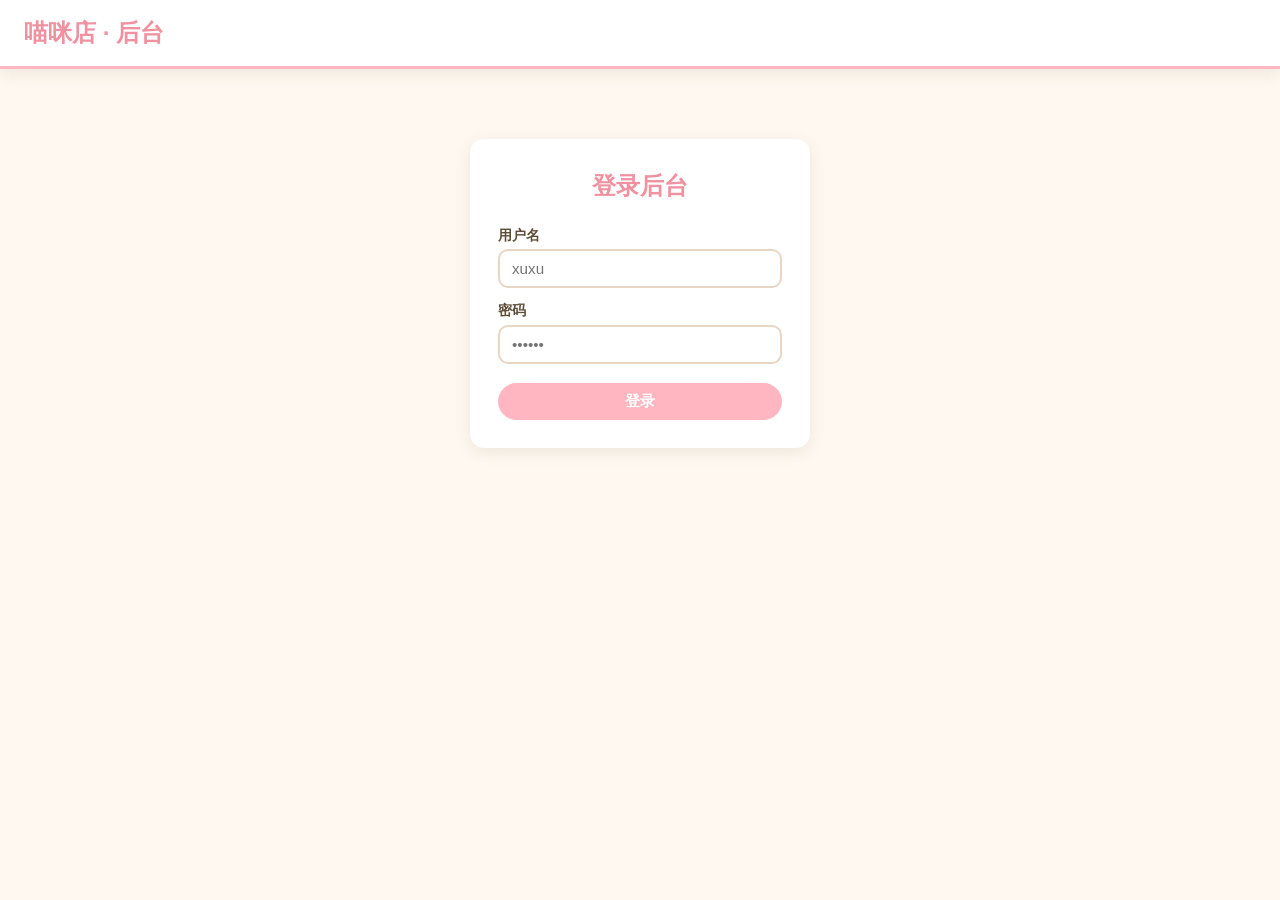
<file: static/admin.html>
﻿<!DOCTYPE html>
<html lang="zh-CN">
<head>
<meta charset="UTF-8">
<meta name="viewport" content="width=device-width,initial-scale=1.0,maximum-scale=5.0">
<title>后台管理 - 喵喵咪丫</title>
<link rel="stylesheet" href="/static/css/style.css">
  <!-- v20260913d -->
</head>
<body>
<header class="header">
  <div class="logo">喵咪店 · 后台</div>
  <nav class="nav-links" id="nav-auth" style="display:none;">
    <a href="/" target="_blank">查看网站</a>
    <a href="#" onclick="logout();return false;">退出登录</a>
  </nav>

</header>

<div id="login-section">
  <div class="login-box">
    <h2>登录后台</h2>
    <div class="form-group"><label>用户名</label><input type="text" id="login-user" placeholder="xuxu" autocomplete="username"></div>
    <div class="form-group"><label>密码</label><input type="password" id="login-pass" placeholder="••••••" autocomplete="current-password"></div>
    <button class="btn btn-pink" style="width:100%;justify-content:center;margin-top:8px;" onclick="doLogin()">登录</button>
  </div>
</div>

<div id="admin-main" class="admin-wrap" style="display:none;">
  <!-- 网站设置 -->
  <div class="table-wrap" style="margin-bottom:24px;">
    <div style="padding:18px 22px;border-bottom:2px solid #fce4ec;"><h2 style="color:var(--pink-dark);">网站设置</h2></div>
    <div style="padding:18px 22px;">
      <div class="form-group"><label>网站名称</label><input type="text" id="form-site_title" placeholder="喵喵咪丫"></div>
      <div class="form-group"><label>店铺说明（首页显示，最多300字）</label><textarea id="form-shop_description" rows="2" placeholder="店铺简介..." maxlength="300"></textarea></div>
      <div style="display:grid;grid-template-columns:1fr 1fr 1fr 1fr;gap:12px;margin-top:8px;">
        <div class="form-group"><label>店标图片（SVG/JPG/PNG）</label>
          <div class="upload-zone" onclick="document.getElementById('shop-logo-input').click()">点击上传店标</div>
          <input type="file" id="shop-logo-input" accept="image/*,.svg" style="display:none" onchange="uploadShopLogo(event)">
          <img id="shop-logo-preview" class="preview-img" style="display:none;max-width:100%;margin-top:6px;" alt="店标预览">
          <input type="hidden" id="form-shop_logo" value="">
        </div>
        <div class="form-group"><label>微信客服二维码</label>
          <div class="upload-zone" onclick="document.getElementById('qr-input').click()">点击上传</div>
          <input type="file" id="qr-input" accept="image/*" style="display:none" onchange="uploadQRImage(event)">
          <img id="settings-qr-preview" class="preview-img" style="display:none;max-width:100%;margin-top:6px;" alt="二维码">
          <input type="hidden" id="form-wechat_qr" value="">
        </div>
        <div class="form-group"><label>微信收款码</label>
          <div class="upload-zone" onclick="document.getElementById('wechat-pay-input').click()">点击上传</div>
          <input type="file" id="wechat-pay-input" accept="image/*" style="display:none" onchange="uploadPayQRImage(event,'wechat')">
          <img id="wechat-pay-preview" class="preview-img" style="display:none;max-width:100%;margin-top:6px;" alt="微信收款码">
          <input type="hidden" id="form-wechat_pay_qr" value="">
        </div>
        <div class="form-group"><label>支付宝收款码</label>
          <div class="upload-zone" onclick="document.getElementById('alipay-pay-input').click()">点击上传</div>
          <input type="file" id="alipay-pay-input" accept="image/*" style="display:none" onchange="uploadPayQRImage(event,'alipay')">
          <img id="alipay-pay-preview" class="preview-img" style="display:none;max-width:100%;margin-top:6px;" alt="支付宝收款码">
          <input type="hidden" id="form-alipay_qr" value="">
        </div>
      </div>
      <button class="btn btn-pink" onclick="saveSettings()" style="margin-top:8px;">保存设置</button><button class="btn btn-sm" onclick="manualSync()" style="margin-top:8px;margin-left:8px;background:#e8f5e9;color:#2e7d32;">同步到GitHub</button>
    </div>
  </div>

  <!-- 分类管理 -->
  <div class="table-wrap" style="margin-bottom:24px;">
    <div style="padding:18px 22px;border-bottom:2px solid #fce4ec;"><h2 style="color:var(--pink-dark);">分类管理</h2></div>
    <div style="padding:18px 22px;">
      <p style="color:#aaa;font-size:0.82rem;margin-bottom:12px;">修改名称或排序后点保存，首页导航栏即时生效</p>
      <div id="cat-list"></div>
      <button class="btn btn-pink" onclick="saveCategories()" style="margin-top:8px;">保存分类</button>
      <button class="btn btn-sm" onclick="addCategory()" style="margin-top:8px;margin-left:8px;background:#eee;color:var(--brown);">＋ 新增分类</button>
    </div>
  </div>

  <!-- 商品管理 -->
  <div class="admin-toolbar">
    <h2>商品管理 (<span id="product-count">0</span>/30)</h2>
    <button class="btn btn-pink" onclick="openModal('add')">＋ 新增商品</button>
  </div>
  <div class="table-wrap">
    <table>
      <thead><tr><th>图片</th><th>ID</th><th>标题</th><th>名称</th><th>分类</th><th>价格</th><th>库存</th><th>操作</th></tr></thead>
      <tbody id="product-table-body"></tbody>
    </table>
  </div>

  <!-- 订单管理 -->
  <div class="admin-toolbar" style="margin-top:28px;">
    <h2>订单管理 (<span id="order-count">0</span>)</h2>
    <button class="btn btn-sm" onclick="cleanOrders()" style="background:#eee;color:var(--brown);">清理过期订单</button>
  </div>
  <div class="table-wrap">
    <table>
      <thead><tr><th>ID</th><th>商品</th><th>邮箱</th><th>数量</th><th>金额</th><th>状态</th><th>创建时间</th><th>操作</th></tr></thead>
      <tbody id="order-table-body"></tbody>
    </table>
  </div>

  <!-- 修改密码（末尾） -->
  <div class="table-wrap" style="margin-top:24px;">
    <div style="padding:18px 22px;border-bottom:2px solid #fce4ec;"><h2 style="color:var(--pink-dark);">修改密码</h2></div>
    <div style="padding:18px 22px;">
      <div class="form-group"><label>当前密码</label><input type="password" id="form-old_password" placeholder="输入当前密码"></div>
      <div class="form-group"><label>新密码</label><input type="password" id="form-new_password" placeholder="输入新密码"></div>
      <div class="form-group"><label>确认新密码</label><input type="password" id="form-confirm_password" placeholder="再次输入新密码"></div>
      <button class="btn btn-pink" onclick="changePassword()">修改密码</button>
    </div>
  </div>
</div>

<!-- 商品弹窗 -->
<div class="modal-overlay" id="modal">
  <div class="modal">
    <h3 id="modal-title">新增商品</h3>
    <input type="hidden" id="form-id">
    <div class="form-group"><label>商品标题（≤60字，用于搜索和展示）</label><input type="text" id="form-title" placeholder="如：金渐层幼猫A窝精品"></div>
    <div class="form-group"><label>分类 *</label>
      <select id="form-category"><option value="">请选择分类</option></select>
    </div>
    <div style="display:grid;grid-template-columns:1fr 1fr;gap:12px;">
      <div class="form-group"><label>价格（元）*</label><input type="number" id="form-price" placeholder="0.00" step="0.01"></div>
      <div class="form-group"><label>库存数量</label><input type="number" id="form-stock" placeholder="0"></div>
    </div>
    <div class="form-group"><label>商品图片（头图，1:1）</label>
      <div class="upload-zone" onclick="document.getElementById('file-input').click()">点击上传头图</div>
      <input type="file" id="file-input" accept="image/*" style="display:none" onchange="uploadImage(event)">
      <img id="preview-img" class="preview-img" style="display:none;max-width:150px;" alt="预览">
      <input type="hidden" id="form-image" value="placeholder.jpg">
    </div>
    <div class="form-group">
      <label>详情图（可选）</label>
      <div class="upload-zone" onclick="document.getElementById('detail-file-input').click()">点击上传详情图</div>
      <input type="file" id="detail-file-input" accept="image/*" style="display:none" onchange="uploadDetailImage(event)">
      <img id="detail-preview-img" class="preview-img" style="display:none;max-width:150px;margin-top:6px;" alt="详情图预览">
      <input type="hidden" id="form-detail_image" value="">
    </div>
    <div class="form-group"><label>商品描述</label><textarea id="form-desc" rows="2" placeholder="简短介绍..."></textarea></div>
    <div class="form-group"><label>客服微信（选填）</label><input type="text" id="form-wechat" placeholder="留空则不显示"></div>
    <div class="btn-row">
      <button class="btn btn-pink" onclick="submitForm()">保存</button>
      <button class="btn btn-sm" style="background:#ccc;" onclick="closeModal()">取消</button>
    </div>
  </div>
</div>

<div class="toast" id="toast"></div>
<script src="/static/js/admin.js"></script>
<script>
function doLogin(){ login(document.getElementById("login-user").value, document.getElementById("login-pass").value); }
document.getElementById("login-pass").addEventListener("keydown", function(e){ if(e.key==="Enter") doLogin(); });
</script>


</body>
</html>
</file>
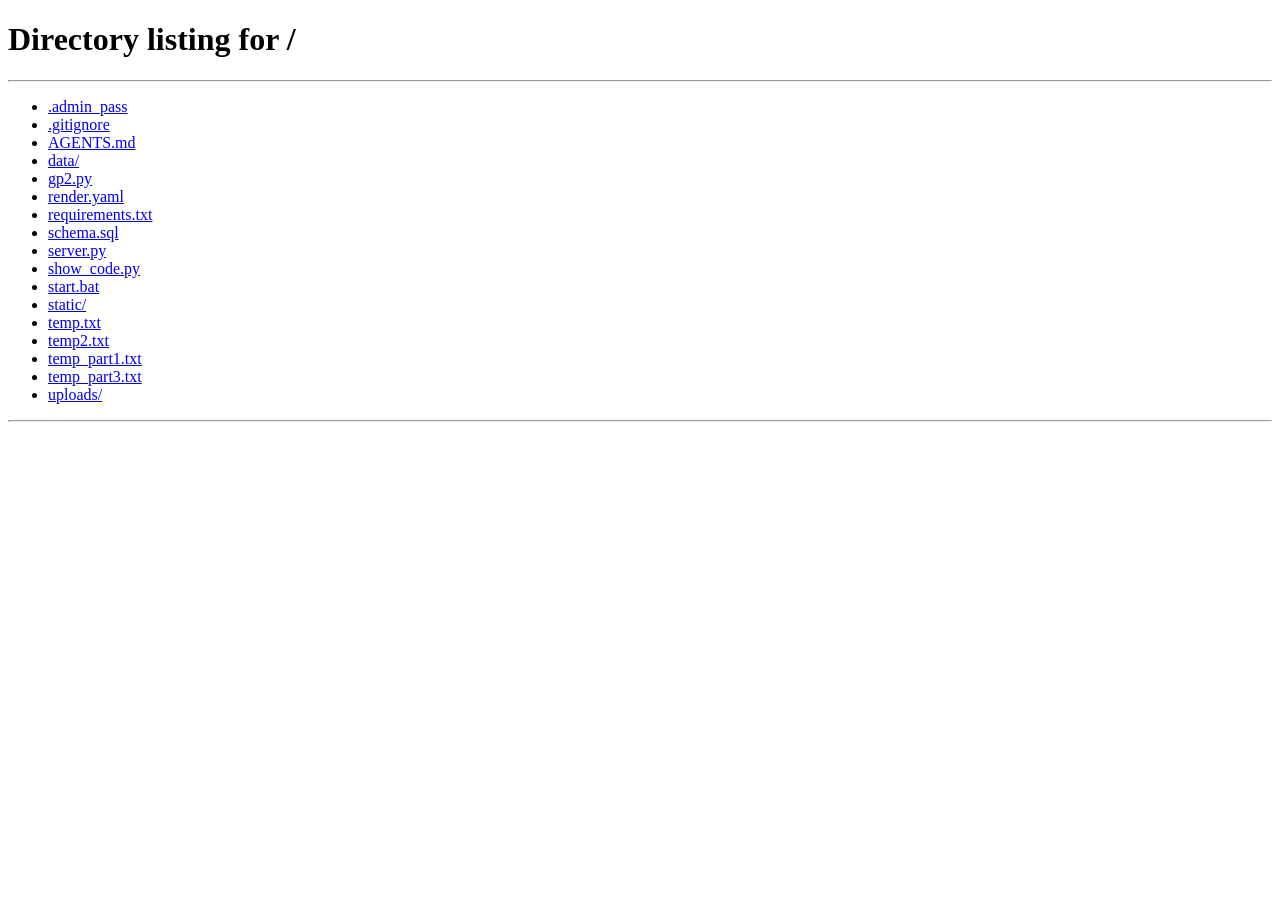
<file: static/product.html>
<!DOCTYPE html><html lang="zh-CN"><head><meta charset="UTF-8"><meta name="viewport" content="width=device-width,initial-scale=1.0,maximum-scale=5.0"><title id="page-title">加载中...</title><link rel="stylesheet" href="/static/css/style.css">  <!-- v20260913d --></head><body><header class="header">  <div class="header-left">    <img id="shop-logo-img" src="" alt="店标" style="display:none;height:36px;width:auto;margin-right:10px;vertical-align:middle;">    <div class="logo" id="site-logo"></div>  </div>  <nav class="nav-links">    <a href="javascript:history.back()">&#8592; 返回</a>    <a href="/">首页</a>  </nav></header><div class="detail-wrap" id="detail">  <p class="loading-text">加载中...</p></div><footer class="footer">  <p id="footer-text">让每一只小猫咪找到温暖的家</p>  <div class="btn-row">    <a href="javascript:void(0)" class="btn btn-wechat" onclick="showWechatQR()">微信客服</a>  </div></footer><div class="modal-overlay" id="qr-modal">  <div class="modal qr-modal">    <h3>微信客服</h3>    <img id="qr-img" src="" alt="二维码" style="max-width:220px;border-radius:12px;margin:16px 0;">    <p id="qr-placeholder" style="color:#8B7355;display:none;">暂无二维码，请联系客服</p>    <button class="btn btn-pink btn-sm" onclick="closeQR()">关闭</button>  </div></div><div class="modal-overlay" id="pay-modal">  <div class="modal pay-modal">    <h3>确认支付</h3>    <div id="pay-step1">      <p style="font-size:0.88rem;color:var(--brown-light);margin-bottom:12px;">请填写信息以创建订单，用于后续查询</p>      <div class="form-group"><label>您的邮箱 *</label><input type="email" id="pay-email" placeholder="example@mail.com"></div>      <div class="form-group"><label>查询密码（6-8位数字，用于以后查询订单）*</label><input type="password" id="pay-password" placeholder="请输入6-8位数字" maxlength="8" pattern="[0-9]*"></div>      <div class="pay-total">应付金额：<span id="pay-amount" style="color:var(--pink-dark);font-size:1.5rem;font-weight:800;">￥0</span></div>      <div class="btn-row" style="justify-content:center;gap:12px;">        <button class="btn btn-pink" onclick="createOrderAndShowPay()">确认下单</button>        <button class="btn btn-pink" style="background:#ccc;" onclick="closePayModal()">返回</button>      </div>    </div>    <div id="pay-step2" style="display:none;">      <p style="text-align:center;color:#7BC89A;font-weight:700;margin-bottom:10px;">&#10004; 订单已创建，请选择支付方式</p>      <div class="pay-total">应付金额：<span id="pay-amount2" style="color:var(--pink-dark);font-size:1.5rem;font-weight:800;">￥0</span></div>      <div class="pay-options">        <div class="pay-option" onclick="showPayQR('wechat')">          <div class="pay-icon wechat-icon">微</div>          <div class="pay-label">微信支付</div>        </div>        <div class="pay-option" onclick="showPayQR('alipay')">          <div class="pay-icon alipay-icon">支</div>          <div class="pay-label">支付宝</div>        </div>      </div>      <div id="pay-qrcode-area" style="text-align:center;margin-top:14px;display:none;">        <img id="pay-qrcode-img" src="" alt="收款码" style="max-width:220px;border-radius:12px;">        <p id="pay-qrcode-label" style="margin-top:8px;color:var(--brown-light);font-size:0.9rem;"></p>      </div>      <div class="btn-row" style="justify-content:center;margin-top:12px;gap:10px;">        <button class="btn btn-pink pay-confirm-btn" onclick="showOrderSuccess()">           <span class="pay-main">支付后点我</span>          <span class="pay-sub">可截图发客服确认订单</span>        </button>        <button class="btn btn-secondary btn-sm" onclick="closePayModal()">取消</button>      </div>    </div>  </div></div><script src="/static/js/main.js?v=6"></script><script>var currentProduct=null,currentQty=1,_paySettings={};function loadDetail(){  var params=new URLSearchParams(location.search);var id=params.get("id");  if(!id){location.href="/";return;}  var detailEl=document.getElementById('detail');  var timeout=setTimeout(function(){detailEl.innerHTML='<p class="loading-text" style="color:#e74c3c;">加载超时，请刷新重试</p>';},10000);  Promise.all([fetch("/api/settings"),fetch("/api/products?id="+id)])    .then(function(responses){return Promise.all(responses.map(function(r){return r.json();}));})    .then(function(data){      clearTimeout(timeout);      siteSettings=data[0]||{};var prod=data[1];      if(!prod||!prod.id){detailEl.innerHTML='<p class="loading-text" style="color:#e74c3c;">商品不存在</p>';return;}      currentProduct=prod;currentQty=1;      var stockHtml=prod.stock>0?'<span style="color:#7BC89A;font-weight:700;">有货 ('+prod.stock+' 件)</span>':'<span style="color:#e74c3c;font-weight:700;">已售罄</span>';      var titleHtml=prod.title?'<h1>'+esc(prod.title)+'</h1>':'<h1>'+esc(prod.name)+'</h1>';      var topHtml='<div class="detail-top"><div class="detail-left"><img class="detail-head-img" src='+toImgSrc(esc(prod.image))+' alt="'+esc(prod.name)+'" onerror="this.src=\'/uploads/placeholder.jpg\'">'+        '</div><div class="detail-right">'+        '<span class="detail-cat">'+esc(prod.category)+'</span>'+titleHtml+        '<div class="detail-price">\u00A5'+prod.price+'</div>'+        '<div class="detail-stock">'+stockHtml+'</div>'+        buildQtySection(prod.price,prod.stock)+        '</div></div>';      var descHtml='<p class="detail-desc">'+esc(prod.description||'联系我们了解更多')+'</p>';      var detImgHtml='';      if(prod.detail_image){detImgHtml+='<div class="detail-img-wrap"><img class="detail-img" id="detail-main-img" src='+toImgSrc(esc(prod.detail_image))+' alt="详情图" onerror="this.parentElement.style.display=\'none\'"></div>';}      detailEl.innerHTML=topHtml+descHtml+detImgHtml;      if(siteSettings&&siteSettings.site_title){document.title=siteSettings.site_title+' - '+esc(prod.name);var logo=document.getElementById('site-logo');if(logo)logo.textContent=esc(siteSettings.site_title);}    })    .catch(function(e){clearTimeout(timeout);console.error(e);detailEl.innerHTML='<p class="loading-text" style="color:#e74c3c;">加载失败，请刷新重试</p>';});}function buildQtySection(price,stock){  if(stock<=0)return '';  var html='<div class="qty-section">';  html+='<div class="qty-control"><button class="qty-btn" onclick="changeQty(-1)">-</button>';  html+='<input type="number" class="qty-input" id="qty-input" value="1" min="1" max="'+stock+'" onchange="updateTotal()"><button class="qty-btn" onclick="changeQty(1)">+</button></div>';  html+='<div class="total-price">合计：<span class="total-amount">&#165;'+price+'</span></div>';  html+='<div class="detail-actions"><a href="javascript:void(0)" class="btn btn-pink" onclick="openPayModal()">&#128179; 立即购买</a>';  html+='<a href="javascript:void(0)" class="btn btn-wechat" onclick="showWechatQR()">微信咨询</a></div></div>';  return html;}function changeQty(d){var input=document.getElementById('qty-input');var s=parseInt(input.getAttribute('max'));var v=parseInt(input.value)||1;v=Math.max(1,Math.min(s,v+d));input.value=v;updateTotal();}function updateTotal(){if(!currentProduct)return;var qty=parseInt(document.getElementById('qty-input').value)||1;currentQty=qty;var total=(currentProduct.price*qty).toFixed(2);var el=document.querySelector('.total-amount');if(el)el.textContent='\u00A5'+total;var pa=document.getElementById('pay-amount');if(pa)pa.textContent='\u00A5'+total;var pa2=document.getElementById('pay-amount2');if(pa2)pa2.textContent='\u00A5'+total;}function openPayModal(){document.getElementById('pay-step1').style.display='';document.getElementById('pay-step2').style.display='none';document.getElementById('pay-email').value='';document.getElementById('pay-password').value='';document.getElementById('pay-qrcode-area').style.display='none';document.getElementById('pay-modal').classList.add('open');updateTotal();fetch('/api/settings').then(function(r){return r.json();}).then(function(s){window._paySettings=s||{};});}function closePayModal(){document.getElementById('pay-modal').classList.remove('open');}function createOrderAndShowPay(){  var email=document.getElementById('pay-email').value.trim().toLowerCase();  var password=document.getElementById('pay-password').value;  if(!email){toast("请输入邮箱");return;}  if(!password){toast("请输入查询密码");return;}  if(!/^[0-9]{6,8}$/.test(password)){toast("查询密码为6-8位数字");return;}  var btn=document.querySelector('#pay-step1 .btn-pink');btn.disabled=true;btn.textContent='提交中...';  fetch('/api/order/create',{method:'POST',headers:{"Content-Type":"application/json"},body:JSON.stringify({email:email,password:password,product_id:currentProduct.id,qty:currentQty})})    .then(function(r){return r.json();})    .then(function(d){btn.disabled=false;btn.textContent='确认下单';      if(d.ok){document.getElementById('pay-step1').style.display='none';document.getElementById('pay-step2').style.display='';document.getElementById('pay-amount2').textContent='\u00A5'+d.total.toFixed(2);window._currentOrderTotal=d.total;window._currentOrderId=d.order_id;}      else toast(d.error||'下单失败');    }).catch(function(){toast("网络错误");btn.disabled=false;btn.textContent='确认下单';});}function showPayQR(type){var s=window._paySettings||{};var imgKey=type==='wechat'?'wechat_pay_qr':'alipay_qr';var label=type==='wechat'?'微信扫码支付':'支付宝扫码支付';var filename=s[imgKey]||'';var area=document.getElementById('pay-qrcode-area');var img=document.getElementById('pay-qrcode-img');var lbl=document.getElementById('pay-qrcode-label');var amt=window._currentOrderTotal!==undefined?'\u00A5'+window._currentOrderTotal.toFixed(2):'\u00A50';  if(filename){img.src=toImgSrc(filename);img.style.display='';lbl.innerHTML=label+' <span style="color:var(--pink-dark);font-weight:700;">（实付 '+amt+'）</span>';}  else{img.style.display='none';lbl.textContent='暂无'+label+'，请先联系客服';}  area.style.display='block';}function esc(s){var d=document.createElement('div');d.textContent=s;return d.innerHTML;}function showOrderSuccess(){  if(!window._currentOrderId){toast("订单ID缺失");return;}  fetch("/api/order/confirm",{method:"POST",headers:{"Content-Type":"application/json"},body:JSON.stringify({order_id:window._currentOrderId})})    .then(function(r){return r.json();})    .then(function(d){      document.getElementById("pay-modal").classList.remove("open");      if(d.ok || d.already){        fetch("/api/products").then(function(r){return r.json();}).then(function(p){window._allProducts=p||[];}).catch(function(){});        var overlay=document.createElement("div");overlay.className="modal-overlay";overlay.id="success-overlay";        var _sod="success-overlay";overlay.innerHTML='<div class="modal" style="padding:28px;width:320px;text-align:center;"><h3 style="color:#7BC89A;margin-bottom:12px;">✓ 订单已确认</h3><p style="color:var(--brown);margin-bottom:6px;font-size:0.95rem;">您的订单已提交成功</p><p style="color:var(--pink-dark);font-weight:700;font-size:1.1rem;margin-bottom:16px;">订单查询有效期 1 天</p><p style="color:#aaa;font-size:0.78rem;margin-bottom:18px;">请保存好邮箱和查询密码，用于后续查询</p><button class="btn btn-pink" onclick="document.getElementById('+'_sod'+'").remove()">关闭</button></div>';        document.body.appendChild(overlay);        overlay.onclick=function(e){if(e.target===overlay)overlay.remove();};      } else {        toast(d.error||"确认失败");      }    })    .catch(function(){toast("网络错误");});}loadDetail();</script></body></html>
</file>
<file: static/css/style.css>
:root {
  --pink: #FFB6C1;
  --pink-dark: #f091a0;
  --cream: #FFF8F0;
  --mint: #A8D8B9;
  --mint-dark: #7BC89A;
  --brown: #5D4E37;
  --brown-light: #8B7355;
  --white: #FFFFFF;
  --shadow: 0 4px 16px rgba(93,78,55,0.10);
  --radius: 14px;
}
* { box-sizing: border-box; margin: 0; padding: 0; }
body { font-family: "Segoe UI", "PingFang SC", "Microsoft YaHei", sans-serif; background: var(--cream); color: var(--brown); min-height: 100vh; line-height: 1.6; -webkit-tap-highlight-color: transparent; }
a { color: inherit; text-decoration: none; }

/* Header */
.header { background: var(--white); border-bottom: 3px solid var(--pink); padding: 14px 24px; display: flex; align-items: center; justify-content: space-between; position: sticky; top: 0; z-index: 100; box-shadow: var(--shadow); }
.header-left { display: flex; align-items: center; }
.logo { font-size: 1.5rem; font-weight: 800; color: var(--pink-dark); }
.nav-links a { margin-left: 20px; font-weight: 600; color: var(--brown-light); transition: color .2s; }
.nav-links a:hover { color: var(--pink-dark); }

/* Hero */
.cat-nav { background: #fff; border-bottom: 1px solid #fce4ec; padding: 0; position: sticky; top: 0; z-index: 100; box-shadow: 0 1px 4px rgba(0,0,0,.04); }
.cat-nav-inner { max-width: 960px; margin: 0 auto; padding: 0 16px; display: flex; align-items: center; gap: 6px; overflow-x: auto; scrollbar-width: none; }
.cat-nav-inner::-webkit-scrollbar { display: none; }
.cat-btn { flex-shrink: 0; padding: 9px 18px; border: none; background: transparent; font-size: 0.9rem; font-weight: 600; color: var(--brown-light); cursor: pointer; border-bottom: 2.5px solid transparent; transition: all .2s; white-space: nowrap; }
.cat-btn:hover { color: var(--pink-dark); border-bottom-color: var(--pink); }
.cat-btn.active { color: var(--pink-dark); border-bottom-color: var(--pink-dark); }
.hero { background: linear-gradient(135deg, var(--pink) 0%, #ffd6e0 100%); padding: 44px 24px; text-align: center; }
.hero #hero-announcement { font-size: 1.5rem; color: var(--white); font-weight: 800; margin-bottom: 4px; line-height: 1.5; }
.hero #hero-subtitle { color: rgba(255,255,255,0.88); font-size: 0.92rem; margin-top: 2px; }

/* Grid */
.grid { display: grid; grid-template-columns: repeat(4, 1fr); gap: 20px; padding: 0 24px 24px; max-width: 1200px; margin: 0 auto; }

/* Cards */
.card { background: var(--white); border-radius: var(--radius); overflow: hidden; box-shadow: var(--shadow); transition: transform .2s, box-shadow .2s; cursor: pointer; }
.card:hover { transform: translateY(-3px); box-shadow: 0 8px 24px rgba(93,78,55,0.15); }
.card-img { width: 100%; height: 160px; object-fit: contain; background: #fff; display: block; }
.card-body { padding: 12px; }
.card-cat { font-size: 0.72rem; color: var(--pink-dark); font-weight: 700; margin-bottom: 2px; }
.card-name { font-size: 0.95rem; font-weight: 700; margin-bottom: 4px; line-height: 1.3; display: -webkit-box; -webkit-line-clamp: 2; -webkit-box-orient: vertical; overflow: hidden; }
.card-price { font-size: 1.1rem; color: var(--pink-dark); font-weight: 800; }
.card-stock { font-size: 0.75rem; color: var(--brown-light); margin-top: 2px; }
.card-stock.low { color: #e67e22; }

/* Footer */
.footer { background: var(--white); border-top: 3px solid var(--pink); padding: 18px 24px; text-align: center; color: var(--brown-light); font-size: 0.88rem; margin-top: 10px; }
.footer .btn-row { margin-top: 8px; display: flex; justify-content: center; }
.btn { display: inline-flex; align-items: center; gap: 6px; padding: 9px 20px; border-radius: 30px; font-weight: 700; font-size: 0.92rem; border: none; cursor: pointer; transition: all .2s; }
.btn:disabled { opacity: 0.6; cursor: not-allowed; }
.btn-wechat { background: var(--mint); color: #fff; }
.btn-wechat:hover { background: var(--mint-dark); }
.btn-pink { background: var(--pink); color: var(--white); }
.btn-pink:hover { background: var(--pink-dark); }

.pay-confirm-btn {
  display: flex;
  flex-direction: column;
  align-items: center;
  justify-content: center;
  padding: 12px 24px;
  line-height: 1.4;
  min-width: 160px;
}
.pay-confirm-btn .pay-main {
  font-size: 0.95rem;
  font-weight: 700;
}
.pay-confirm-btn .pay-sub {
  font-size: 0.7rem;
  opacity: 0.85;
  margin-top: 2px;
}
.btn-secondary { background: #e0e0e0; color: #555; border: none; padding: 9px 18px; border-radius: 8px; cursor: pointer; font-size: 0.9rem; transition: background .2s; }
.btn-secondary:hover { background: #ccc; }
.btn-sm { padding: 6px 14px; font-size: 0.82rem; }

/* Product Detail */
/* Product Detail */
.detail-wrap { max-width: 860px; margin: 28px auto; padding: 0 24px; }
.detail-top { display: grid; grid-template-columns: 1fr 1fr; gap: 28px; align-items: start; }
.detail-left { }
.detail-head-img { width: 100%; border-radius: var(--radius); box-shadow: var(--shadow); aspect-ratio: 1/1; object-fit: cover; background: #fff; display: block; }
.detail-right h1 { font-size: 1.5rem; margin: 0 0 6px; }
.detail-cat { display: inline-block; background: var(--pink); color: var(--white); padding: 3px 10px; border-radius: 20px; font-size: 0.8rem; font-weight: 700; margin-bottom: 10px; }
.detail-price { font-size: 1.8rem; color: var(--pink-dark); font-weight: 800; margin-bottom: 6px; }
.detail-stock { margin-bottom: 14px; }
.detail-desc { color: var(--brown); margin: 20px 0; line-height: 1.7; font-size: 0.92rem; border-top: 1px solid #fce4ec; padding-top: 16px; }
.detail-img-wrap { margin-top: 8px; }
.detail-img { width: 100%; border-radius: var(--radius); box-shadow: var(--shadow); object-fit: contain; background: #fff; display: block; }
.detail-actions { display: flex; gap: 10px; flex-wrap: wrap; }

/* Admin */
.admin-wrap { max-width: 1100px; margin: 0 auto; padding: 24px; }
.login-box { max-width: 340px; margin: 70px auto; background: var(--white); border-radius: var(--radius); padding: 28px; box-shadow: var(--shadow); text-align: center; }
.login-box h2 { color: var(--pink-dark); margin-bottom: 18px; }
.form-group { margin-bottom: 11px; text-align: left; }
.form-group label { display: block; font-weight: 600; margin-bottom: 3px; font-size: 0.88rem; }
.form-group input, .form-group select, .form-group textarea { width: 100%; padding: 9px 12px; border: 2px solid #e8d5c4; border-radius: 10px; font-size: 0.95rem; outline: none; font-family: inherit; }
.form-group input:focus, .form-group select:focus, .form-group textarea:focus { border-color: var(--pink); }
.admin-toolbar { display: flex; justify-content: space-between; align-items: center; margin-bottom: 18px; flex-wrap: wrap; gap: 10px; }
.admin-toolbar h2 { color: var(--pink-dark); }
.table-wrap { background: var(--white); border-radius: var(--radius); box-shadow: var(--shadow); overflow: hidden; }
table { width: 100%; border-collapse: collapse; }
th, td { padding: 11px 14px; text-align: left; border-bottom: 1px solid #f5ebe0; }
th { background: var(--pink); color: var(--white); font-weight: 700; font-size: 0.85rem; }
td { font-size: 0.9rem; vertical-align: middle; }
td img { width: 55px; height: 42px; object-fit: cover; border-radius: 6px; }
.trash-btn { background: none; border: none; cursor: pointer; font-size: 1.15rem; color: #e74c3c; padding: 2px; }
.upload-zone { border: 2px dashed var(--pink); border-radius: 12px; padding: 20px; text-align: center; color: var(--brown-light); cursor: pointer; margin-bottom: 6px; }
.upload-zone:hover { background: #fff0f3; }
.preview-img { max-width: 100%; max-height: 150px; border-radius: 10px; margin-top: 6px; }

/* Modal */
.modal-overlay { display: none; position: fixed; inset: 0; background: rgba(93,78,55,0.4); z-index: 200; align-items: center; justify-content: center; }
.modal-overlay.open { display: flex; }
.modal { background: var(--white); border-radius: var(--radius); padding: 24px; width: 92%; max-width: 500px; box-shadow: 0 12px 40px rgba(93,78,55,0.2); max-height: 90vh; overflow-y: auto; }
.modal h3 { color: var(--pink-dark); margin-bottom: 14px; }
.modal .btn-row { margin-top: 14px; display: flex; gap: 10px; }

/* Toast */
.toast { position: fixed; bottom: 20px; right: 20px; background: var(--brown); color: var(--white); padding: 10px 18px; border-radius: 10px; font-weight: 600; z-index: 999; opacity: 0; transform: translateY(8px); transition: all .3s; pointer-events: none; }
.toast.show { opacity: 1; transform: translateY(0); }

/* QR Modal */
.qr-modal { text-align: center; display: flex; flex-direction: column; align-items: center; justify-content: center; }
.qr-modal img { max-width: 220px; border-radius: 12px; }

/* Loading */
.loading-text { text-align: center; color: var(--brown-light); padding: 60px 24px; font-size: 1.1rem; }

/* Quantity & Payment */
.qty-section { margin-top: 18px; }
.qty-control { display: flex; align-items: center; gap: 8px; margin-bottom: 10px; }
.qty-btn { width: 34px; height: 34px; border-radius: 50%; border: 2px solid var(--pink); background: var(--white); font-size: 1.2rem; font-weight: 700; color: var(--pink-dark); cursor: pointer; transition: all .2s; display: flex; align-items: center; justify-content: center; }
.qty-btn:hover { background: var(--pink); color: var(--white); }
.qty-input { width: 56px; height: 34px; text-align: center; border: 2px solid #e8d5c4; border-radius: 10px; font-size: 1rem; font-weight: 700; outline: none; }
.qty-input:focus { border-color: var(--pink); }
.total-price { font-size: 1.05rem; color: var(--brown); margin-bottom: 12px; font-weight: 600; }
.total-amount { color: var(--pink-dark); font-weight: 800; font-size: 1.2rem; }
.pay-modal { max-width: 400px; }
.pay-total { text-align: center; font-size: 1rem; color: var(--brown); margin-bottom: 14px; }
.pay-options { display: flex; gap: 12px; justify-content: center; margin-bottom: 4px; }
.pay-option { flex: 1; display: flex; flex-direction: column; align-items: center; padding: 14px 10px; border: 2px solid #e8d5c4; border-radius: 12px; cursor: pointer; transition: all .2s; }
.pay-option:hover { border-color: var(--pink); background: #fff8f0; }
.pay-icon { width: 44px; height: 44px; border-radius: 50%; display: flex; align-items: center; justify-content: center; font-size: 1.1rem; font-weight: 800; color: var(--white); margin-bottom: 6px; }
.wechat-icon { background: #07C160; }
.alipay-icon { background: #1677FF; }
.pay-label { font-size: 0.88rem; font-weight: 600; color: var(--brown); }
#pay-qrcode-area img { border: 2px solid #e8d5c4; }

/* Category row */
.cat-row { display: flex; align-items: center; gap: 8px; padding: 8px 0; border-bottom: 1px solid #fce4ec; }
.cat-order { width: 20px; color: var(--pink-dark); font-weight: 700; text-align: center; }
.cat-name-input { flex: 1; padding: 6px 10px; border: 1px solid #e8d5c4; border-radius: 6px; font-size: 0.9rem; }
.cat-sort-input { padding: 6px 4px; border: 1px solid #e8d5c4; border-radius: 6px; font-size: 0.85rem; text-align: center; }
.cat-del-btn { background: none; border: none; color: #ccc; font-size: 1.1rem; cursor: pointer; padding: 4px 8px; }
.cat-del-btn:hover { color: #e74c3c; }

/* Hero white background variant */
.hero.hero-white { background: var(--white); border-bottom: 2px solid var(--pink); }
.hero.hero-white #hero-announcement { color: #e74c3c; }
.hero.hero-white #hero-subtitle { color: #8B7355; }

/* Responsive */
@media (min-width: 1025px) { .grid { grid-template-columns: repeat(4, 1fr); gap: 22px; padding: 0 24px 24px; } }
@media (max-width: 1024px) { .grid { grid-template-columns: repeat(3, 1fr); gap: 18px; padding: 0 20px 20px; } }
@media (max-width: 700px) {
  .header { padding: 10px 14px; }
  .logo { font-size: 1.15rem; }
  .nav-links a { margin-left: 10px; font-size: 0.82rem; }
  .hero { padding: 24px 14px 20px; }
  .hero #hero-announcement { font-size: 1.15rem; }
  .hero #hero-subtitle { font-size: 0.85rem; }
  .grid { grid-template-columns: repeat(2, 1fr); gap: 10px; padding: 0 10px 14px; }
  .card { border-radius: 10px; }
  .card-img { height: 120px; object-fit: contain; }
  .card-body { padding: 8px 9px; }
  .card-cat { font-size: 0.65rem; }
  .card-name { font-size: 0.85rem; margin-bottom: 2px; }
  .card-price { font-size: 0.95rem; }
  .card-stock { font-size: 0.68rem; }
  .footer { padding: 14px; }
  .btn { padding: 7px 14px; font-size: 0.82rem; }
  .detail-top { grid-template-columns: 1fr; gap: 14px; }
  .detail-head-img { aspect-ratio: 1/1; }
  .detail-img { object-fit: contain; }
  .detail-right h1 { font-size: 1.2rem; }
  .detail-price { font-size: 1.4rem; }
  .admin-wrap { padding: 10px; }
  .login-box { margin: 30px 12px; padding: 18px; }
  .admin-toolbar { flex-direction: column; align-items: flex-start; }
  .table-wrap { overflow-x: auto; }
  table { min-width: 520px; }
  th, td { padding: 7px 9px; font-size: 0.78rem; }
  td img { width: 36px; height: 28px; }
  .modal { padding: 16px; width: 96%; }
  .form-group input, .form-group select, .form-group textarea { font-size: 0.85rem; padding: 7px 9px; }
  .upload-zone { padding: 14px; font-size: 0.82rem; }
}
</file>
